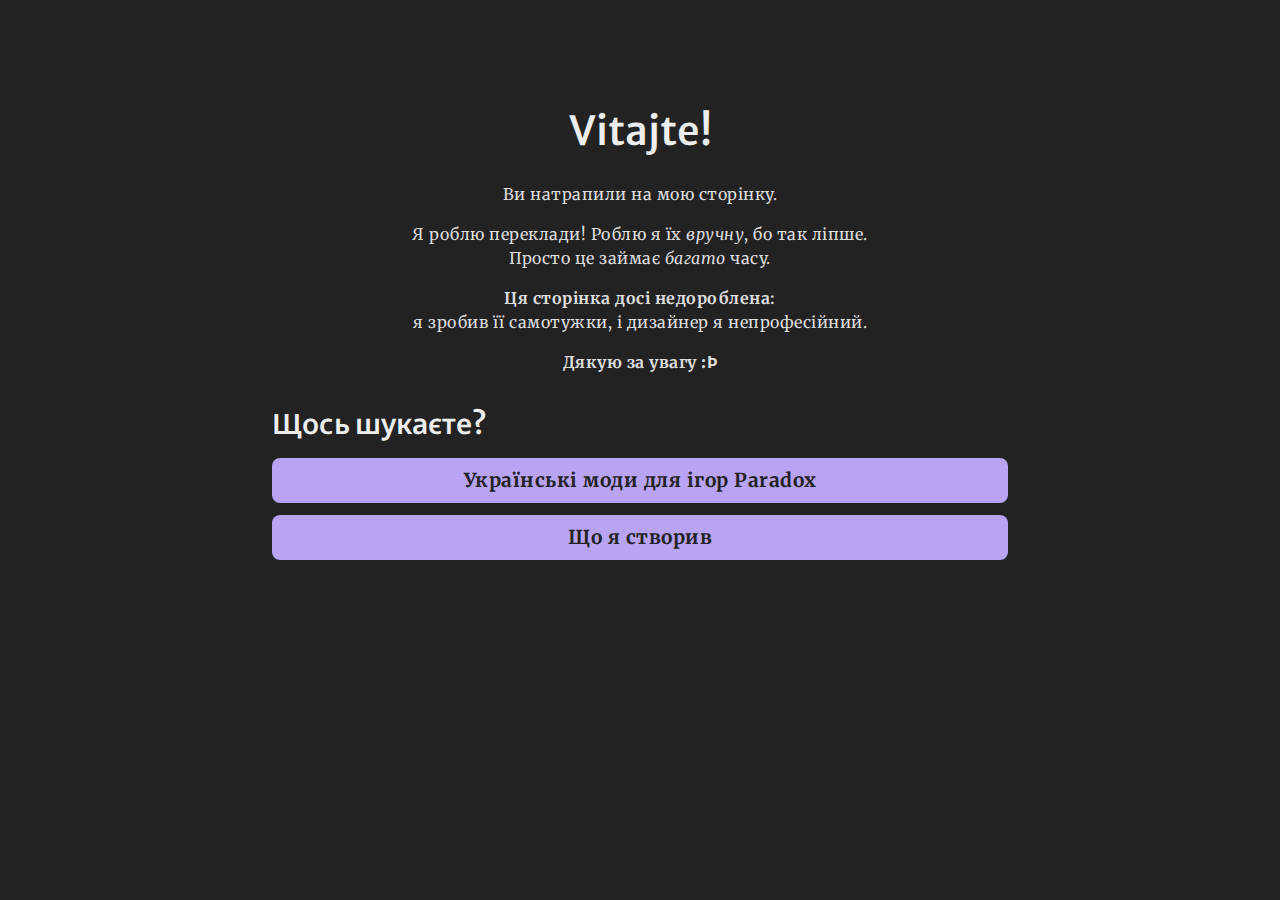
<file: index.html>
<!DOCTYPE html>
<html>
<head>
	<title>Головна сторінка :: letgal.github.io</title>
	<link rel="icon" type="image/x-icon" href="https://avatars.githubusercontent.com/u/121316813">
	<link rel="stylesheet" type="text/css" href="style.css">
	<link rel="stylesheet" type="text/css" href="index.css">
	<style type="text/css">
		:root { --header-bg: #111; }

		footer {
			position: absolute; left: 0;
			box-sizing: border-box;
			margin-block-start: 2rem;
			padding: 1rem 6rem;
			width: 100%;
			background: var(--header-bg);
		}
		footer dt {
			font-size: 0.75em; font-weight: bold;
			text-align: center; text-transform: uppercase;
		}
		footer dd {
			margin-inline: 0;
			color: var(--special2);
		}
		footer dd span, footer dd a { color: var(--special); }
		footer dd span { cursor: pointer !important; }
		footer dd span:hover { text-decoration: underline; }
		footer dd a { font-style: italic; }

		h2 { margin-block-start: 2rem; margin-block-end: 1rem; }
		h3 { margin-block-start: 1.5rem; margin-block-end: 0.75rem; }
		h4 { margin-block-start: 1rem; margin-block-end: 0.5rem; }
		h5 { margin-block-start: calc(1rem / 3 * 2); margin-block-end: calc(1rem / 3); }
		h4 + h5 { color: var(--special); font-style: italic; }

		.intro {
			margin-block: 1em;
			font-style: normal;
		}
	</style>
	<script type="text/javascript" src="shared.js"></script>
</head>
<body>
	<a id="logo" href="/"><img></a>
	<h1 lang="sk">Vitajte!</h1>
	<p class="intro">Ви натрапили на мою сторінку.</p>
	<p class="intro">Я роблю переклади! Роблю я їх <i>вручну</i>, бо так ліпше.<br>Просто це займає <i>багато</i> часу.</p>
	<p class="intro"><b>Ця сторінка досі недороблена:</b><br>я зробив її самотужки, і дизайнер я непрофесійний.</p>
	<p class="intro"><b>Дякую за увагу <span class="sans">&colon;&THORN;</span></b></p>
	<h2>Щось шукаєте?</h2>
	<a class="block" href="/ut.html">Українські моди для ігор Paradox</a>
	<a class="block" href="/creations.html">Що я створив</a>
</body>
</html>
</file>
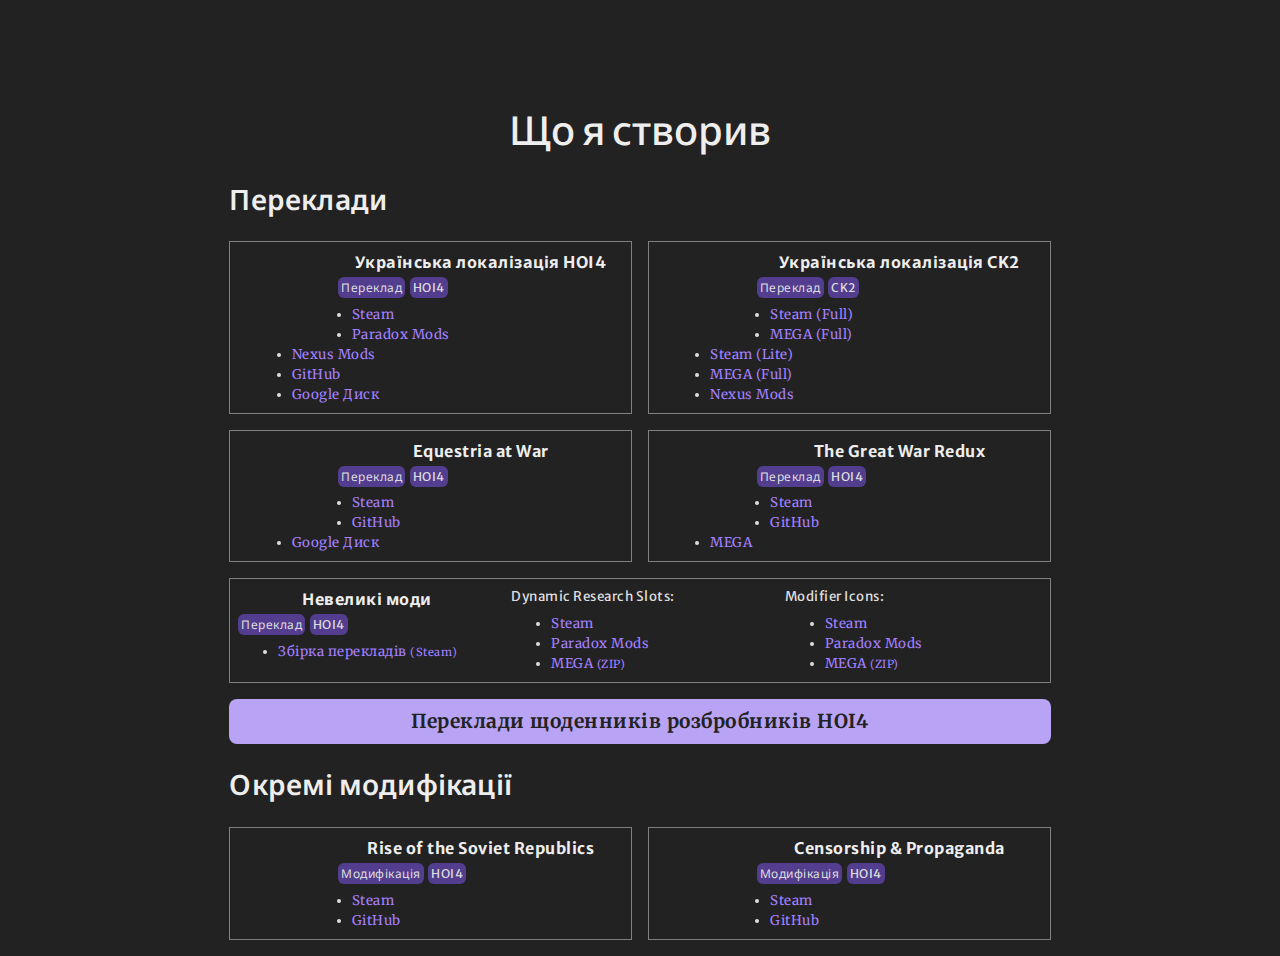
<file: creations.html>
<!DOCTYPE html>
<html>
<head>
	<meta charset="utf-8">
	<meta name="viewport" content="width=device-width, initial-scale=1">
	<title>Що я створив :: letgal.github.io</title>
	<link rel="icon" type="image/x-icon" href="https://avatars.githubusercontent.com/u/121316813">
	<link rel="stylesheet" type="text/css" href="style.css">
	<link rel="stylesheet" type="text/css" href="index.css">
	<style type="text/css">
		:root { --body-width: calc(100% / 1.5); }

		.container {
			display: grid; grid-template-columns: 1fr 1fr;
			gap: 1em;
		}
		.container p { font-family: var(--sans-serif); font-size: smaller; }
		.container ul { font-size: smaller; }

		.container > div { padding: 0.5em; border: 1px solid var(--special2); }
		.container > div h4 {
			margin: 0;
			text-align: center;
		}
		.container > div p { margin-block: 0.5em; }
		.container > div ul { margin-block-start: 0.5em; margin-block-end: 0; }
		.container > a { margin: 0; }

		.thumbnail::before {
			display: block;
			float: left;
			width: 100px; aspect-ratio: 1/1;
			margin: -0.5em; margin-right: 0.5em;
			background-size: contain; background-repeat: no-repeat;
		}
		.thumbnail ul { position: relative; left: 1em; }
		.category {
			padding: 0.25em;
			border-radius: 0.5em;
			background-color: var(--secondary);
			font-family: var(--sans-serif);
			font-size: 75%;
		}

		#hoi4-uk::before { content: ""; background-image: url("https://steamuserimages-a.akamaihd.net/ugc/63707821971450914/4741CDD77DEF659BB861D31C946CA03E62AB7419/"); }
		#ck2-uk::before { content: ""; background-image: url("https://steamuserimages-a.akamaihd.net/ugc/63708367289923886/318AF978F23D7E95A663AAD1E666521855D5EDED/"); }
		#hoi4-eaw-uk::before { content: ""; background-image: url("https://steamuserimages-a.akamaihd.net/ugc/63714075381741610/528380F393A5C2A27F559852140F410DE2D96C46/"); }
		#hoi4-tgwr-uk::before { content: ""; background-image: url("https://images.steamusercontent.com/ugc/2431467623661212907/D4E9EF0A0FF15730AD7608319EE1D9E38C3BDB8F/"); }
		/*#hoi4-rcw::before { content: ""; background-image: url(""); }*/
		#hoi4-srr::before { content: ""; background-image: url("https://images.steamusercontent.com/ugc/63715342993873572/73C9E4E9288E8847E284663C2087E1940C4D2F5D/"); }
		#hoi4-cap::before { content: ""; background-image: url("https://images.steamusercontent.com/ugc/63715342993872667/9457DB449A16C92E7D6C60703C9F247D9E64B889/"); }
		#hoi4-minor-uk { grid-column: 1 / span 2; columns: 3; }
	</style>
	<script type="text/javascript" src="shared.js"></script>
</head>
<body>
	<a id="logo" href="/" title="Повернутися на головну сторінку"><img></a>
	<h1>Що я створив</h1>
	<h2>Переклади</h2>
	<div class="container">
		<div id="hoi4-uk" class="thumbnail">
			<h4>Українська локалізація HOI4</h4>
			<span class="category">Переклад</span> <span class="category" title="Hearts of Iron IV">HOI4</span>
			<ul>
				<li><a href="https://steamcommunity.com/workshop/filedetails/?id=2706358548">Steam</a></li>
				<li><a href="https://mods.paradoxplaza.com/mods/38710/Any">Paradox Mods</a></li>
				<li><a href="https://www.nexusmods.com/heartsofironiv/mods/53">Nexus Mods</a></li>
				<li><a href="https://github.com/Letgal/hoi4_ukrainian_localization">GitHub</a></li>
				<li><a href="https://drive.google.com/file/d/1f8ypKACpJyX8s5L3B6GbOmew9BFKzO-z/view">Google Диск</a></li>
			</ul>
		</div>
		<div id="ck2-uk" class="thumbnail">
			<h4>Українська локалізація CK2</h4>
			<span class="category">Переклад</span> <span class="category" title="Crusader Kings II">CK2</span>
			<ul>
				<li><a href="https://steamcommunity.com/workshop/filedetails/?id=3343477113">Steam (Full)</a></li>
				<li><a href="https://mega.nz/folder/B6kHURSK#h-qbPrKXJd4AU_mgFnmGdg">MEGA (Full)</a></li>
				<li><a href="https://steamcommunity.com/workshop/filedetails/?id=3348154330">Steam (Lite)</a></li>
				<li><a href="https://mega.nz/folder/0701zLjJ#vaWCcvitbjupnjO_yTAKMA">MEGA (Full)</a></li>
				<li><a href="https://www.nexusmods.com/crusaderkings2/mods/115">Nexus Mods</a></li>
			</ul>
		</div>
		<div id="hoi4-eaw-uk" class="thumbnail">
			<h4>Equestria at War</h4>
			<span class="category">Переклад</span> <span class="category" title="Hearts of Iron IV">HOI4</span>
			<ul>
				<li><a href="https://steamcommunity.com/workshop/filedetails/?id=3176454246">Steam</a></li>
				<li><a href="https://github.com/Letgal/hoi4_ul-equestria_at_war">GitHub</a></li>
				<li><a href="https://drive.google.com/drive/folders/1NLaPzRGszZmv8u1Auz-RItKONAO9Avc5">Google Диск</a></li>
			</ul>
		</div>
		<div id="hoi4-tgwr-uk" class="thumbnail">
			<h4>The Great War Redux</h4>
			<span class="category">Переклад</span> <span class="category" title="Hearts of Iron IV">HOI4</span>
			<ul>
				<li><a href="https://steamcommunity.com/workshop/filedetails/?id=2880535545">Steam</a></li>
				<li><a href="https://github.com/Letgal/hoi4_ul-the_great_war_redux">GitHub</a></li>
				<li><a href="https://mega.nz/folder/0u9llKQC#6OeVWHhbzXvXrmV2YLmAaw">MEGA</a></li>
			</ul>
		</div>
		<div id="hoi4-minor-uk">
			<h4>Невеликі моди</h4>
			<span class="category">Переклад</span> <span class="category" title="Hearts of Iron IV">HOI4</span>
			<ul><li><a href="https://steamcommunity.com/workshop/filedetails/?id=3119420273">Збірка перекладів<small> (Steam)</small></a></li></ul>
			<p>Dynamic Research Slots:</p>
			<ul>
				<li><a href="https://steamcommunity.com/workshop/filedetails/?id=2908253265">Steam</a></li>
				<li><a href="https://mods.paradoxplaza.com/mods/55431/Any">Paradox Mods</a></li>
				<li><a href="https://mega.nz/file/l4BlXKID#5F9mTQPhCrJiOjjdV3gji6yRISJEFtqjwg5BOKbXTUY">MEGA<small> (ZIP)</small></a></li>
			</ul>
			<p>Modifier Icons:</p>
			<ul>
				<li><a href="https://steamcommunity.com/workshop/filedetails/?id=2912150988">Steam</a></li>
				<li><a href="https://mods.paradoxplaza.com/mods/55746/Any">Paradox Mods</a></li>
				<li><a href="https://mega.nz/file/YlgyDLgS#iYBjSz9ANYK7x03x13Mfwe5mauJJTjqa2OD5LLCm38U">MEGA<small> (ZIP)</small></a></li>
			</ul>
		</div>
		<!-- <div>
			<h4>Словацький переклад</h4>
			<span class="category">Переклад</span> <span class="category" title="Hearts of Iron IV">HOI4</span>
			<ul><li><a href="https://github.com/Letgal/hoi4_st">GitHub</a></li></ul>
		</div> -->
		<a class="block" href="https://drukarnia.com.ua/leton" target="_blank" style="grid-column: auto / span 2;">Переклади щоденників розбробників HOI4</a>
	</div>
	<h2>Окремі модифікації</h2>
	<div class="container">
		<!-- <div id="hoi4-rcw" class="thumbnail">
			<h4>Russian Civil War</h4>
			<ul><li><a href="https://github.com/Letgal/hoi4_rcw">GitHub</a></li></ul>
		</div> -->
		<div id="hoi4-srr" class="thumbnail">
			<h4>Rise of the Soviet Republics</h4>
			<span class="category">Модифікація</span> <span class="category" title="Hearts of Iron IV">HOI4</span>
			<ul>
				<li><a href="https://steamcommunity.com/workshop/filedetails/?id=3421563315">Steam</a></li>
				<li><a href="https://github.com/Letgal/hoi4_srr">GitHub</a></li>
			</ul>
		</div>
		<div id="hoi4-cap" class="thumbnail">
			<h4>Censorship&nbsp;&amp; Propaganda</h4>
			<span class="category">Модифікація</span> <span class="category" title="Hearts of Iron IV">HOI4</span>
			<ul>
				<li><a href="https://steamcommunity.com/workshop/filedetails/?id=3421563013">Steam</a></li>
				<li><a href="https://github.com/Letgal/hoi4_cap">GitHub</a></li>
			</ul>
		</div>
	</div>
</body>
</html>
</file>
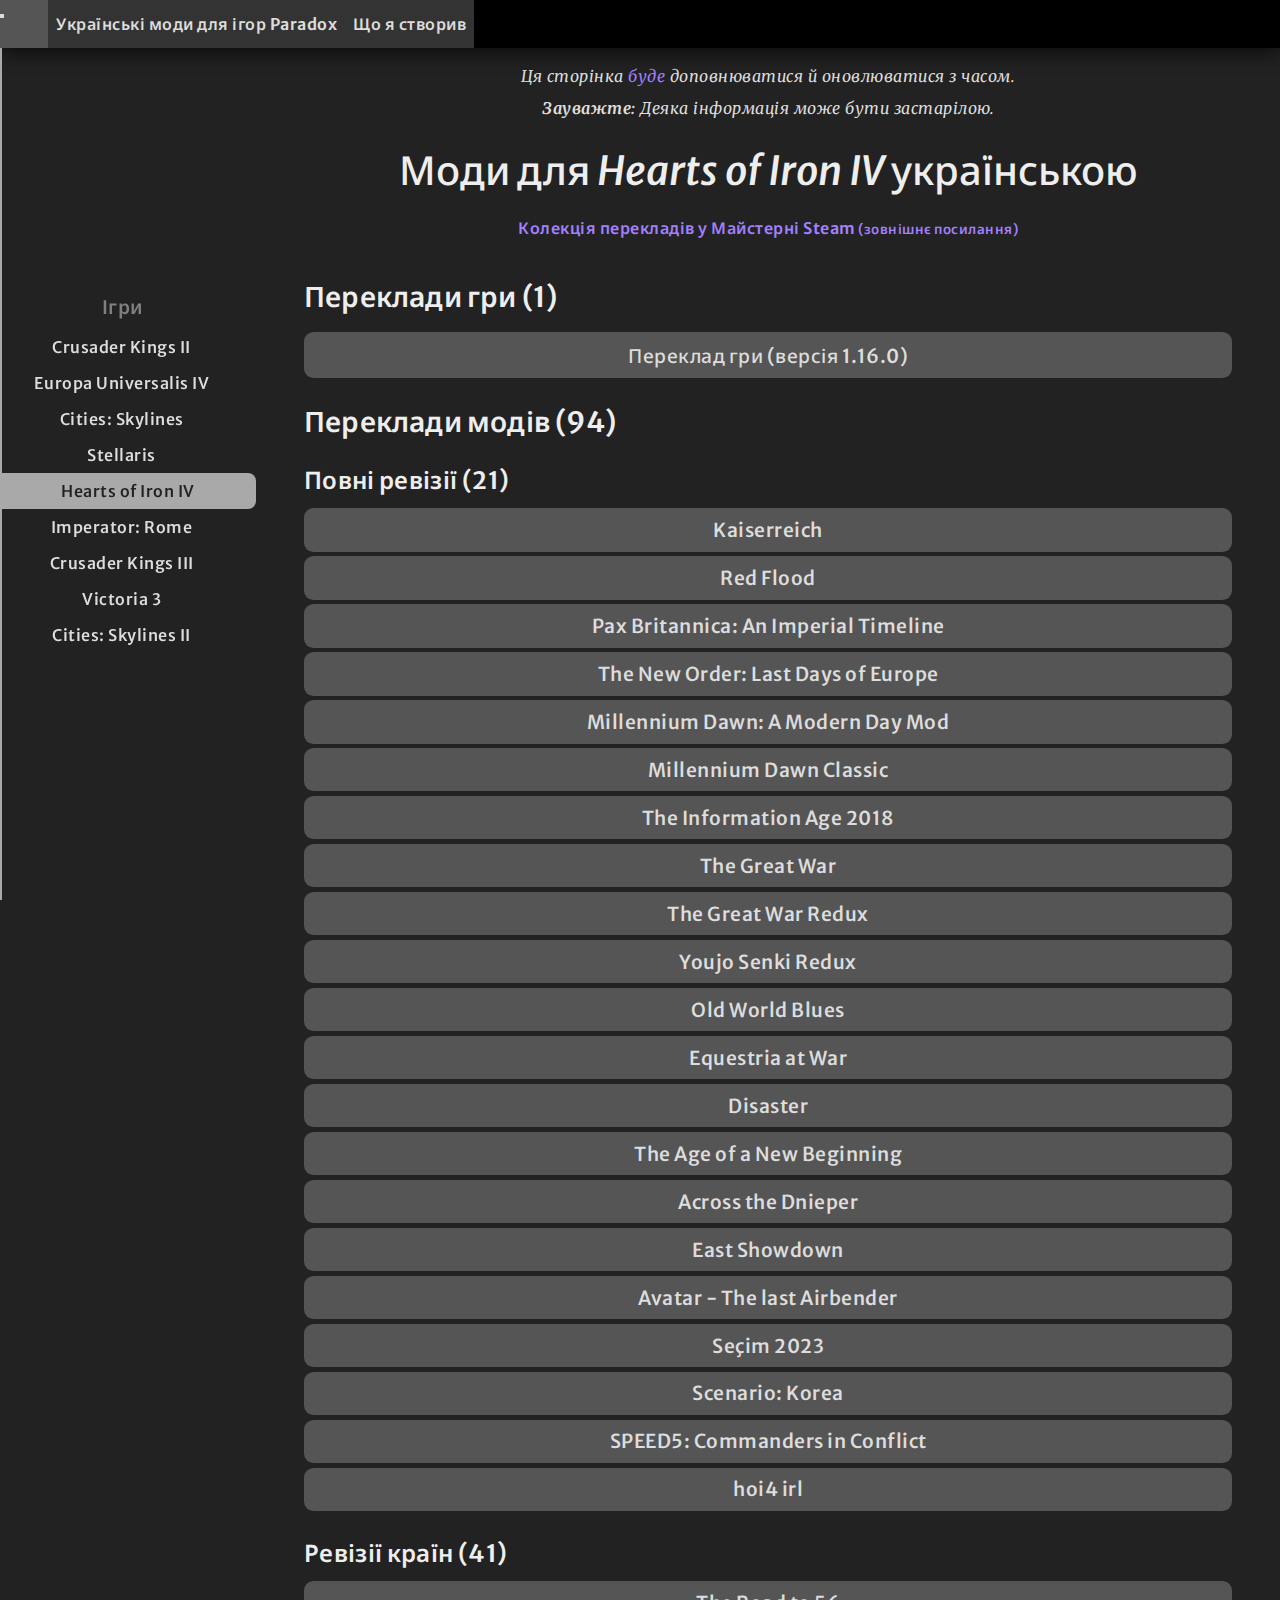
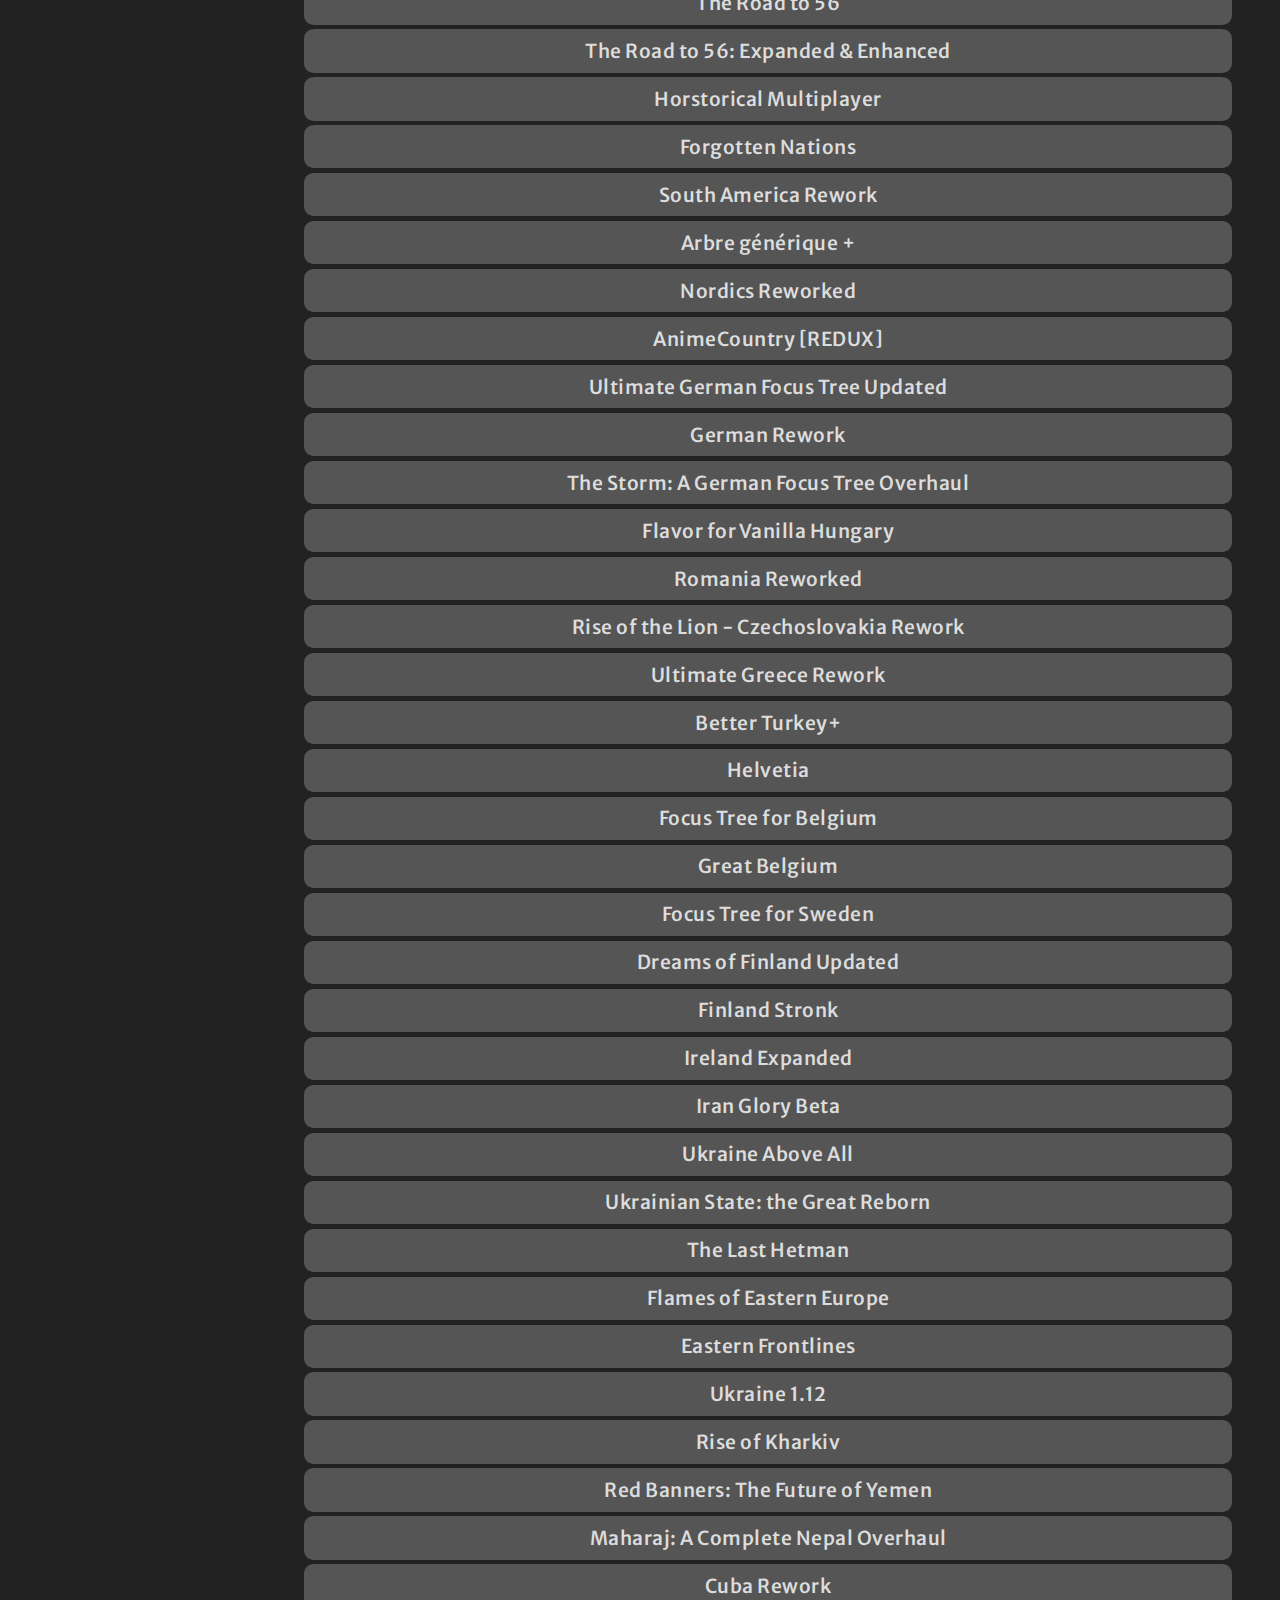
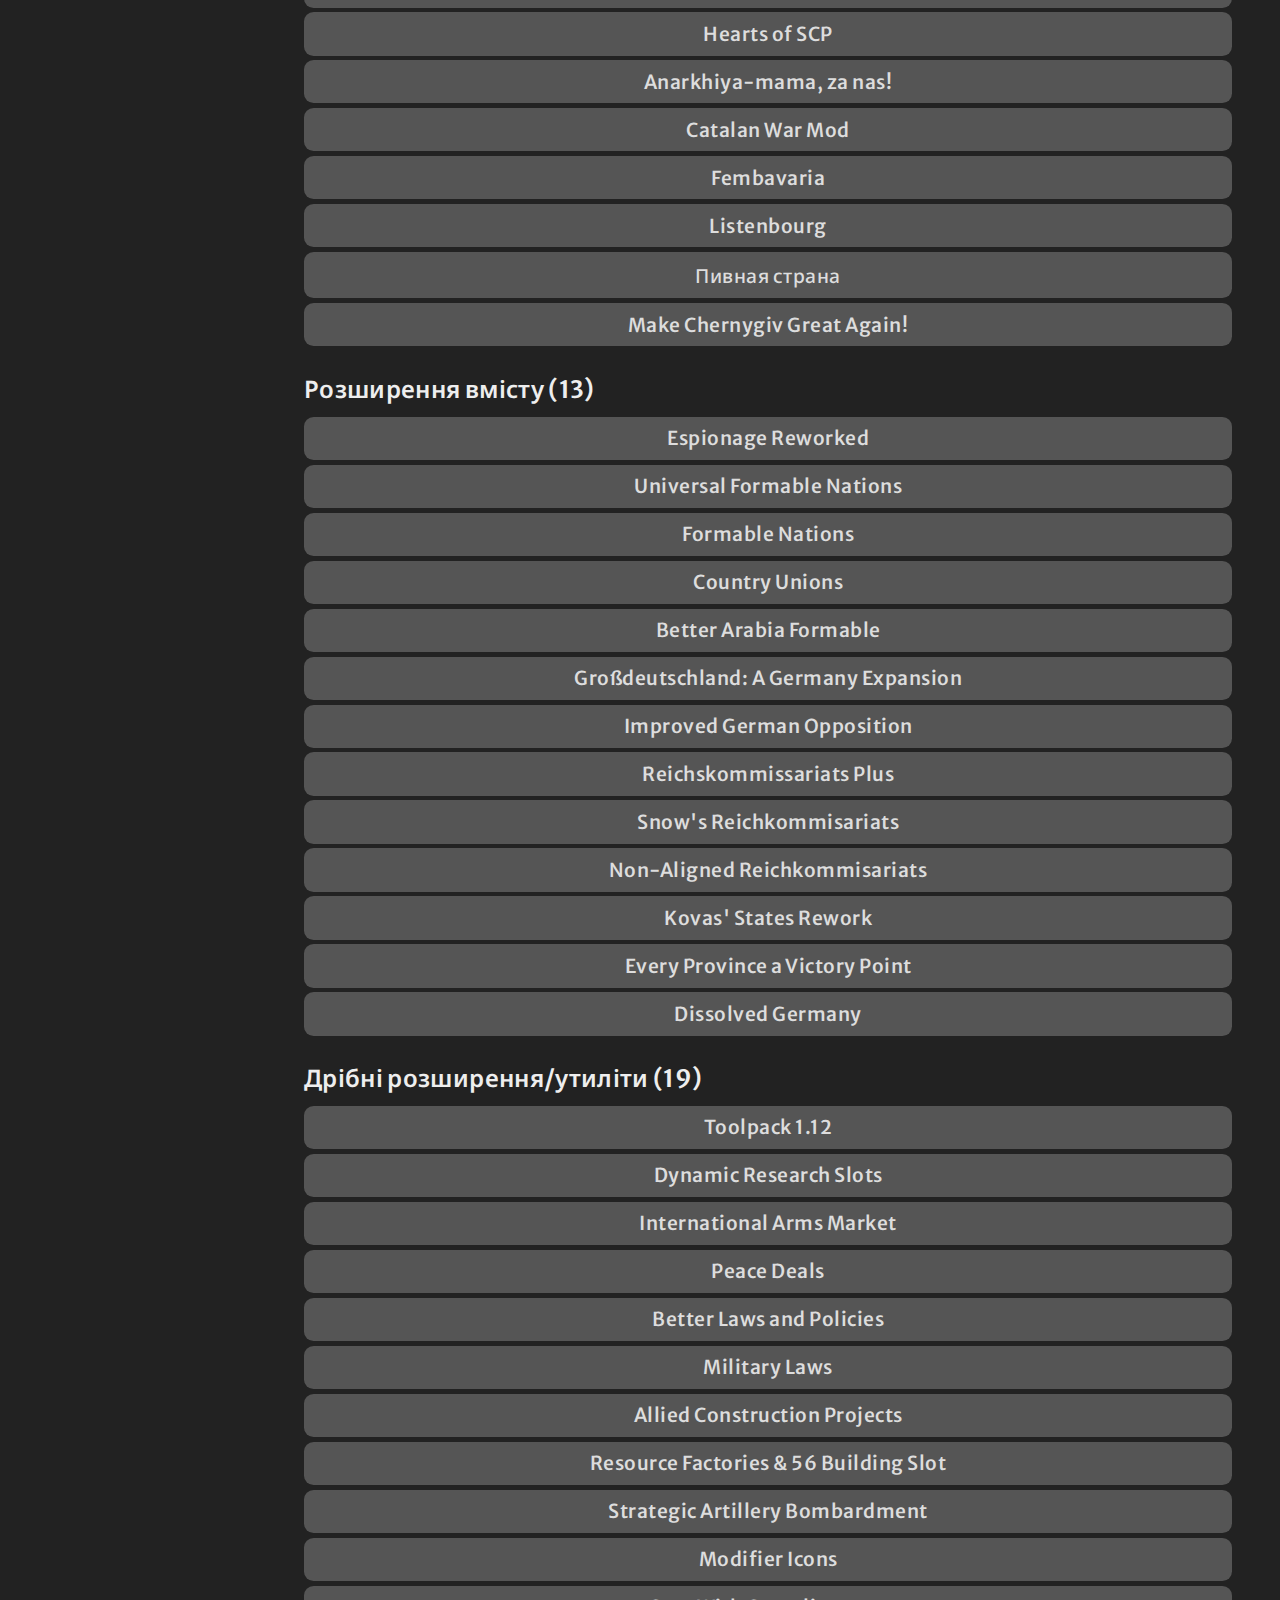
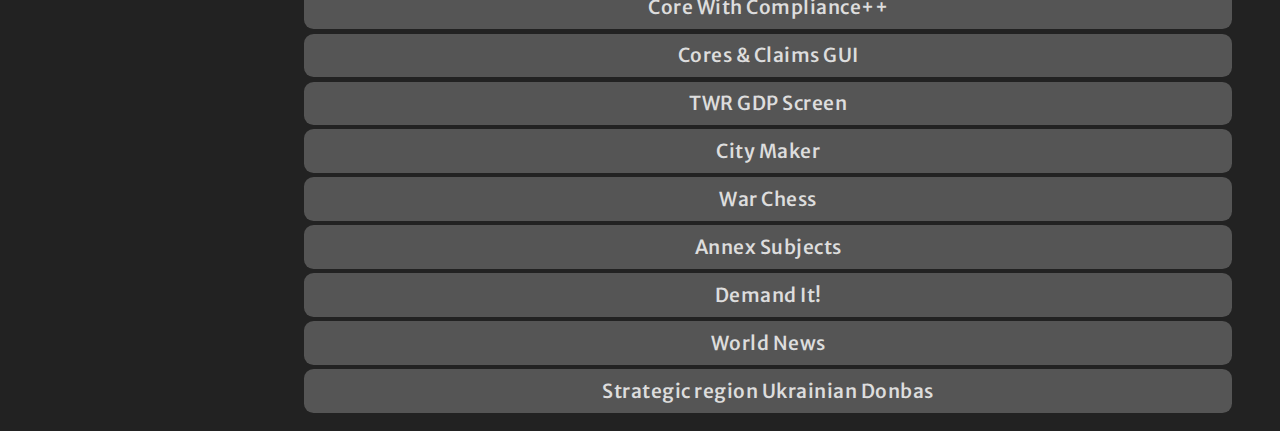
<file: ut.html>
<!DOCTYPE html>
<html>
<head>
	<title>Українські моди для ігор Paradox :: letgal.github.io</title>
	<link rel="icon" type="image/x-icon" href="https://avatars.githubusercontent.com/u/121316813">
	<link rel="stylesheet" type="text/css" href="style.css">
	<link rel="stylesheet" type="text/css" href="nav.css">
	<style>
		:root {
			--gold-color: darkgoldenrod;
			--gold-color-hover: goldenrod;
			--invalid: coral;
			--entry-thumbnail-height: 200px;
		}
		/*body {
			background-repeat: no-repeat;
			background-position: 0 9em;
			background-size: contain;
		}*/
		h2 { margin-block-end: 0.5em; }
		h3 { margin-block-end: calc(1em / 3); }

		p[title], span[title] { text-decoration: underline; cursor: help; }

		.game { display: none; }

		/* MOD LIST */
		button.mod {
			width: 100%;
			margin-block: 0.125em;
			padding: 0.5em 0;
			border-radius: 0.5em;
			text-align: center;
			font-family: var(--sans-serif);
			font-size: 1.2rem;
			font-weight: 500;
		}
		a.collection {
			position: relative; top: calc(-1em / 1.5);
			display: block;
			padding-block: calc(1em / 3);
			border-radius: 0.5em;
			text-align: center;
			font-family: var(--sans-serif);
			font-weight: 600;
			transition: .2s ease;
		}
		a.collection:hover {
			background-color: var(--secondary-active);
			color: var(--text-color);
		}
		a.collection::after {
			content: " (зовнішнє посилання)";
			font-size: smaller;
		}

		.gridlist { display: grid; gap: 0.5em; }
		.gridlist.col-2 { grid-template-columns: 1fr 1fr; }
		.gridlist.col-3 { grid-template-columns: 1fr 1fr 1fr; }
		.gridlist.col-4 { grid-template-columns: 1fr 1fr 1fr 1fr; }

		.mod.old { color: var(--invalid); }

		/* MODAL WINDOW & BG */
		#after {
			z-index: 2;
			display: none; opacity: 0;
			position: fixed; top: 0; bottom: 0; left: 0; right: 0;
			background: #0008;
			cursor: pointer;
			animation: fadeIn .5s ease forwards;
		}
		#mod-details {
			z-index: 2;
			display: none;
			position: fixed; top: var(--header-height); bottom: 0; left: 10%; right: 10%;
			padding: 1rem;
			background: linear-gradient(to bottom, #222, #111);
			overflow-x: hidden;
			box-shadow: 0 0 2rem black;
			animation: slideUp .5s ease forwards;
		}
		#close {
			float: right;
			box-sizing: content-box;
			height: calc(7em / 6); aspect-ratio: 1/1;
			padding: 0;
			border: 3px solid var(--primary);
			border-radius: 50%;
			background: transparent;
			color: var(--primary);
			font-size: x-large;
			font-family: var(--sans-serif);
			font-weight: bold;
			transition: .2s ease;
		}
		#close:hover {
			border-color: var(--primary-hover);
			color: var(--primary-hover);
		}
		#close:active {
			border-color: var(--primary-active);
			color: var(--primary-active);
		}

		/* MOD ENTRIES */
		#mod-details > h3 {
			margin-top: 0;
			text-align: center;
		}
		#mod-details > hr { margin-block: 1em; }

		.entry { min-height: calc(var(--entry-thumbnail-height) + 2px); }
		.entry .official {
			height: 1em;
			vertical-align: -7.5%;
			margin-right: 0.25em;
		}
		.entry .official[title] { cursor: help; }
		.entry > .thumb, .entry > div.noimage {
			float: left;
			height: var(--entry-thumbnail-height);
			margin-right: 1em;
			border: 1px solid #111;
			border-radius: 1em;
			box-shadow: 0 0.5em 0.5em black;
		}
		.entry > div.noimage { aspect-ratio: 1/1; background: #222; }
		.entry > p {
			color: var(--special);
		}
		.entry > p span, .entry > p i { color: var(--text-color); }
		.entry > p.authors span { font-weight: bold; font-style: italic; }
		.entry > p.authors span:first-of-type { font-size: larger; }

		.links-grid {
			display: grid;
			grid-template-columns: 1fr 1fr 1fr;
			gap: 0.5rem; column-gap: 1rem;
			margin-block: 0.5rem;
		}
		.links-grid > div {
			border: 1px solid var(--border);
			border-radius: 0.5em;
			background: var(--button-darker);
			color: var(--special);
			font-size: 0.8rem;
			overflow: hidden;
		}
		.links-grid > div h5 {
			margin: 0;
			padding-inline: 0.5em;
			background: linear-gradient(to right, var(--secondary), var(--secondary-hover));
			color: var(--text-color);
			font-size: 0.8rem;
		}
		.links-grid > div.steam h5 { background: linear-gradient(to right, #235, #457); }
		.links-grid > div.old h5 { background: linear-gradient(to right, #733, #955); }
		.links-grid > div p { margin: 0 0.5em; }
		.links-grid > div p i { color: var(--text-color); }
		.links-grid > div.old p.version i { color: var(--invalid); }
		.links-grid > div a {
			float: right;
			display: inline-block;
			margin: 0.25em;
			padding: 0.25em 0.5em;
			border-radius: 0.25em;
			background: var(--secondary);
			color: #DDD;
			font-size: 120%;
			transition: .2s ease;
		}
		.links-grid > div a:hover {
			background: var(--secondary-hover);
			text-decoration: none;
		}
		.links-grid > div a:last-of-type {
			background: var(--primary);
			color: black;
		}
		.links-grid > div a:last-of-type:hover { background: var(--primary-hover); }
		.more-info { font-size: smaller; font-weight: bold; }
		.more-info > a { cursor: pointer; }

		@keyframes fadeIn {
			from { opacity: 0; }
			to { opacity: 1; }
		}
		@keyframes slideUp {
			from { top: 100%; }
			to { top: var(--header-height); }
		}
	</style>
	<script type="text/javascript" src="shared.js"></script>
	<script type="text/javascript" src="ut-db.js"></script>
	<script type="text/javascript">
		let allGames = document.getElementsByClassName("game");
		let gameTitle;

		function switchGame(game) {
			for (i = 0; i < allGames.length; i++) { allGames[i].style.display = null; }
			document.getElementById(game).style.display = "block";

			switch(game) {
				case "ck2": gameTitle = "Crusader Kings II"; break;
				case "eu4": gameTitle = "Europa Universalis IV"; break;
				case "cs": gameTitle = "Cities: Skylines"; break;
				case "stel": gameTitle = "Stellaris"; break;
				case "hoi4": gameTitle = "Hearts of Iron IV"; break;
				case "ir": gameTitle = "Imperator: Rome"; break;
				case "ck3": gameTitle = "Crusader Kings III"; break;
				case "v3": gameTitle = "Victoria 3"; break;
				case "cs2": gameTitle = "Cities: Skylines II"; break;
				default: gameTitle = "ігор Paradox";
			}
			document.getElementById("title").innerHTML = gameTitle;
		}

		const shortMonth = ["січ", "лют", "бер", "квіт", "трав", "черв", "лип", "серп", "вер", "жовт", "лист", "груд"];
		function formatDate(x) {
			const trueDate = new Date(x);
			return trueDate.getDate() + "&nbsp;" + shortMonth[trueDate.getMonth()] + ". " + trueDate.getFullYear();
		}
	</script>
	<script type="text/javascript">
		function createSimpleModListForHoi4() {
			document.getElementById("hoi4").innerHTML += "<h2>Переклади модів (" + (databaseHoi4.length - 1) + ")</h2>";
			for (i = 1; i < databaseHoi4.length; i++) {
				const button = document.createElement("button");
					button.className = "mod cat" + databaseHoi4[i].category;
					button.setAttribute("onclick", "openModDetails(databaseHoi4, " + i + ")");
					// if (databaseHoi4[i].official) { button.innerHTML += "<img src='gfx/official-mark.svg' title='Офіційний переклад'>"; }
					button.innerHTML += databaseHoi4[i].mod;
					// if (databaseHoi4[i].entries.length > 1) { button.innerHTML += " (" + databaseHoi4[i].entries.length + ")"; }
				document.getElementById("hoi4").appendChild(button);
			}
		}

		function createFormattedModListForHoi4() {
			createSimpleModListForHoi4();

			const firstTotal = document.querySelector(".cat1");
			const firstOverhaul = document.querySelector(".cat2");
			const firstExpansion = document.querySelector(".cat3");
			const firstUtility = document.querySelector(".cat4");

			const hoi4AllTotal = document.querySelectorAll("#hoi4 .cat1");
			const hoi4AllOverhaul = document.querySelectorAll("#hoi4 .cat2");
			const hoi4AllExpansion = document.querySelectorAll("#hoi4 .cat3");
			const hoi4AllUtility = document.querySelectorAll("#hoi4 .cat4");

			const headingTotal = document.createElement("h3");
			headingTotal.innerHTML = "Повні ревізії (" + hoi4AllTotal.length + ")";
			document.getElementById("hoi4").insertBefore(headingTotal, firstTotal);

			const headingOverhaul = document.createElement("h3");
			headingOverhaul.innerHTML = "Ревізії країн (" + hoi4AllOverhaul.length + ")";
			document.getElementById("hoi4").insertBefore(headingOverhaul, firstOverhaul);

			const headingExpansion = document.createElement("h3");
			headingExpansion.innerHTML = "Розширення вмісту (" + hoi4AllExpansion.length + ")";
			document.getElementById("hoi4").insertBefore(headingExpansion, firstExpansion);

			const headingUtility = document.createElement("h3");
			headingUtility.innerHTML = "Дрібні розширення/утиліти (" + hoi4AllUtility.length + ")";
			document.getElementById("hoi4").insertBefore(headingUtility, firstUtility);
		}
	</script>
	<script type="text/javascript">
		function openModDetails(database, i) {
			document.getElementById("after").style.display = "block";
			document.getElementById("mod-details").style.display = "block";

			const modal = document.getElementById("mod-details");

			const modTitle = document.createElement("h3");
				modTitle.innerHTML += database[i].mod;
			modal.appendChild(modTitle);
			for (j = 0; j < database[i].entries.length; j++) {
				if (j > 0) { modal.innerHTML += "<hr>"; }
				const entry = document.createElement("div");
					entry.className = "entry";
					if (database[i].entries[j].image) { entry.innerHTML += "<img class='thumb' src='https://steamuserimages-a.akamaihd.net/ugc/" + database[i].entries[j].image + "/'>"; }
					else { entry.innerHTML += "<div class='noimage'></div>"; }
					const modAuthors = document.createElement("p");
						modAuthors.className = "authors";
						if (database[i].official) { modAuthors.innerHTML += "<img class='official' src='gfx/official-mark.svg' title='Офіційний переклад'>"; }
						modAuthors.innerHTML += "Автор(и): "
						for (k = 0; k < database[i].entries[j].authors.length; k++) {
							modAuthors.innerHTML += "<span>" + database[i].entries[j].authors[k] + "</span>";
							if (k < (database[i].entries[j].authors.length - 1)) { modAuthors.innerHTML += ", "; }
						}
						if (database[i].entries[j].note) { modAuthors.innerHTML += " " + database[i].entries[j].note; }
					entry.appendChild(modAuthors);
					const linksList = document.createElement("div");
						linksList.className = "links-grid";
						for (k = 0; k < database[i].entries[j].links.length; k++) {
							const linkContainer = document.createElement("div");
								if (database[i].entries[j].links[k].type == "Steam") { linkContainer.classList.add("steam"); }
								if (database[i].entries[j].links[k].old) { linkContainer.classList.add("old"); }
								linkContainer.innerHTML += "<h5>" + database[i].entries[j].links[k].type + "</h5>"
								if (database[i].entries[j].links[k].linkOriginal) { linkContainer.innerHTML += "<a href='" + database[i].entries[j].links[k].linkOriginal + "' target='_blank' title='Перейти на сторінку ориґіналу'>&raquo;</a>"; }
								linkContainer.innerHTML += "<a href='" + database[i].entries[j].links[k].link + "' target='_blank' title='Перейти на сторінку перекладу'>&raquo;</a>";
								if (database[i].entries[j].links[k].lang) { linkContainer.innerHTML += "<p>Мова гри: <i>" + database[i].entries[j].links[k].lang + "</i></p>"; }
								if (database[i].entries[j].links[k].version) { linkContainer.innerHTML += "<p class='version'>Підтрим. версія: <i>" + database[i].entries[j].links[k].version + "</i></p>"; }
								if (database[i].entries[j].links[k].lastUpdate) { linkContainer.innerHTML += "<p>Оновлено <i>" + formatDate(database[i].entries[j].links[k].lastUpdate) + "</i></p>"; }
							linksList.appendChild(linkContainer);
						}
					entry.appendChild(linksList);
					if (database[i].entries[j].more) { entry.innerHTML += database[i].entries[j].more; }
				modal.appendChild(entry);
			}
		}

		function closeModDetails() {
			document.getElementById("after").style.display = "";
			document.getElementById("mod-details").style.display = "";

			document.getElementById("mod-details").innerHTML = "<button id='close' onclick='closeModDetails();'>&times;</button>";
		}
	</script>
</head>
<body onload="generateLinks('header'); createFormattedModListForHoi4(); document.getElementById('ck2-radio').click(); document.getElementById('hoi4-radio').click();">
	<header></header>
	<nav>
		<h2>Ігри</h2>
		<input type="radio" name="game" id="ck2-radio" onchange="switchGame('ck2')"><label for="ck2-radio">Crusader Kings II</label>
		<input type="radio" name="game" id="eu4-radio" onchange="switchGame('eu4')"><label for="eu4-radio">Europa Universalis IV</label>
		<input type="radio" name="game" id="cs-radio" onchange="switchGame('cs')"><label for="cs-radio">Cities: Skylines</label>
		<input type="radio" name="game" id="stel-radio" onchange="switchGame('stel')"><label for="stel-radio">Stellaris</label>
		<input type="radio" name="game" id="hoi4-radio" onchange="switchGame('hoi4')"><label for="hoi4-radio">Hearts of Iron IV</label>
		<input type="radio" name="game" id="ir-radio" onchange="switchGame('ir')"><label for="ir-radio">Imperator: Rome</label>
		<input type="radio" name="game" id="ck3-radio" onchange="switchGame('ck3')"><label for="ck3-radio">Crusader Kings III</label>
		<input type="radio" name="game" id="v3-radio" onchange="switchGame('v3')"><label for="v3-radio">Victoria 3</label>
		<input type="radio" name="game" id="cs2-radio" onchange="switchGame('cs2')"><label for="cs2-radio">Cities: Skylines II</label>
	</nav>

	<p class="intro">Ця сторінка <abbr style="font-style: italic;" title="(якщо автор не лінуватиметься)">буде</abbr> доповнюватися й оновлюватися з часом.</p>
	<p class="intro"><b>Зауважте:</b> Деяка інформація може бути застарілою.</p>
	<h1>Моди для <i id="title"></i> українською</h1>

	<!-- CRUSADER KINGS II -->
	<div id="ck2" class="game"><button class="mod" onclick="openModDetails(databaseCk2, 0);">Переклад гри (версія 3.3.5.1)</button></div>

	<!-- EUROPA UNIVERSALIS IV -->
	<div id="eu4" class="game"><button class="mod" onclick="openModDetails(databaseEu4, 0);">Переклад гри (версія 1.37.5)</button></div>

	<!-- CITIES: SKYLINES -->
	<div id="cs" class="game">
		<h2>Переклади гри (2)</h2>
		<div class="gridlist col-2">
			<button class="mod" onclick="openModDetails(databaseCs, 0);">Від <i>Kemza</i> та <i>Vasenka88</i></button>
			<button class="mod" onclick="openModDetails(databaseCs, 1);"><i>Crowdin</i></button>
		</div>

		<h2>Переклади модів (2)</h2>
		<div class="gridlist col-2">
			<button class="mod" onclick="openModDetails(databaseCs, 2);">No Problem Notifications</button>
			<button class="mod" onclick="openModDetails(databaseCs, 3);">Move It!</button>
		</div>
	</div>

	<!-- STELLARIS -->
	<div id="stel" class="game">
		<h2>Переклади гри (3)</h2>
		<div class="gridlist col-3">
			<button class="mod" onclick="openModDetails(databaseStel, 0);"><span title="Оновлено для версії 3.14">Версія 3.14</span></button>
			<button class="mod old" onclick="openModDetails(databaseStel, 1);"><span title="Оновлено для версії 3.11">Версія 3.11</span></button>
			<button class="mod old" onclick="openModDetails(databaseStel, 2);"><span title="Оновлено для версії 3.8.4">Версія 3.8.4</span></button>
		</div>

		<h2>Переклади модів (1)</h2>
		<!-- <button class="mod" onclick="openModDetails(databaseStel, 3);">Superstates - Imperium Alternatives</button> -->
		<!-- <button class="mod" onclick="openModDetails(databaseStel, 4);">Gigastructural Engineering &amp; More</button> -->
		<!-- <button class="mod" onclick="openModDetails(databaseStel, 5);">Hypothetical Stars</button> -->
		<button class="mod" onclick="openModDetails(databaseStel, 3);">Detailed Tech Tooltips Reloaded</button>
	</div>

	<!-- HEARTS OF IRON IV -->
	<div id="hoi4" class="game">
		<a class="collection" href="https://steamcommunity.com/workshop/filedetails/?id=2732054856" target="_blank">Колекція перекладів у Майстерні Steam</a>
		<h2>Переклади гри (1)</h2>
		<button class="mod" onclick="openModDetails(databaseHoi4, 0);">Переклад гри (версія 1.16.0)</button>
	</div>

	<!-- IMPERATOR: ROME -->
	<div id="ir" class="game"><button class="mod" onclick="openModDetails(databaseIr, 0);">Переклад гри</button></div>

	<!-- CRUSADER KINGS III -->
	<div id="ck3" class="game">
		<!-- <a class="collection" href="https://steamcommunity.com/workshop/filedetails/?id=2945041310" target="_blank">Колекція перекладів у Майстерні Steam</a> -->
		<div class="gridlist col-2">
			<button class="mod" onclick="openModDetails(databaseCk3, 0);">Від <i>KYR_MAN</i> і спільноти</button>
			<button class="mod" onclick="openModDetails(databaseCk3, 1);">Від <i>Doffi</i></button>
		</div>
	</div>

	<!-- VICTORIA 3 -->
	<div id="v3" class="game">
		<a class="collection" href="https://steamcommunity.com/workshop/filedetails/?id=2972290673" target="_blank">Колекція перекладів у Майстерні Steam</a>
		<h2>Переклади гри (1)</h2>
		<button class="mod" onclick="openModDetails(databaseV3, 0);"><span title="Оновлено для версії 1.8.6">1.8.6</span></button>
		<!-- <button class="mod" onclick="openModDetails(databaseV3, 1);"><span title="Оновлено для версії 1.5.12">1.5.12</span></button> -->

		<h2>Переклади модів (5)</h2>
		<button class="mod" onclick="openModDetails(databaseV3, 2);">Divergences</button>
		<button class="mod" onclick="openModDetails(databaseV3, 3);">Null &amp; Void</button>
		<button class="mod" onclick="openModDetails(databaseV3, 4);">Better Politics Mod</button>
		<button class="mod" onclick="openModDetails(databaseV3, 5);">Seeds of Change: Agriculture Overhaul</button>
		<button class="mod" onclick="openModDetails(databaseV3, 6);">Prostitution &amp; Brothels</button>
	</div>

	<!-- CITIES: SKYLINES II -->
	<div id="cs2" class="game"><button class="mod" onclick="openModDetails(databaseCs2, 0);">Переклад гри (версія 1.12.1a)</button></div>

	<div id="after" onclick="closeModDetails();"></div>
	<div id="mod-details"><button id='close' onclick='closeModDetails();'>&times;</button></div>
</body>
</html>
</file>
<file: style.css>
@import url("https://fonts.googleapis.com/css2?family=Merriweather:ital,wght@0,400;0,700;1,400;1,700&display=swap");
@import url("https://fonts.googleapis.com/css2?family=Merriweather+Sans:ital,wght@0,400;0,500;0,600;0,700;1,400;1,500;1,600;1,700&display=swap");
@import url("https://fonts.googleapis.com/css2?family=Noto+Sans:ital,wght@0,400;0,500;0,600;0,700;1,400;1,500;1,600;1,700&display=swap");

:root {
	color-scheme: dark;
	line-height: 1.5; letter-spacing: 0.5px;
	background: var(--root-color);
	color: var(--text-color);
	font-family: var(--serif);

	--root-color: #222;
	--border: darkgrey;
	--text-color: #DDD;
	--link-color: var(--accent);
	--link-color-hover: var(--accent-hover);
	--heading-color: #EEE;
	--special: silver;
	--special2: grey;
	--header-bg: #000;
	--primary: hsl(256deg 80% 80%);
	--primary-hover: hsl(256deg 80% 90%);
	--primary-active: hsl(256deg 80% 70%);
	--secondary: hsl(256deg 40% 40%);
	--secondary-hover: hsl(256deg 40% 50%);
	--secondary-active: hsl(256deg 40% 30%);
	--accent: hsl(256deg 100% 75%);
	--accent-hover: hsl(256deg 100% 85%);
	--button: #555;
	--button-light: #666;
	--button-dark: #333;
	--button-darker: #222;

	--body-width: 100%;
	--header-height: 3rem;
	--nav-height: calc(2em + 4px);
	--collective-height: var(--header-height);

	--serif: "Merriweather", serif;
	--sans-serif: "Merriweather Sans", "Noto Sans", sans-serif;
	--monospace: "Consolas", monospace;

	--logo-url: url("https://avatars.githubusercontent.com/u/121316813");
}
::selection { background: darkolivegreen; color: white; }

body {
	position: absolute; top: var(--collective-height);
	margin: 0 calc((100% - var(--body-width)) / 2);
	padding: 1rem;
	box-sizing: border-box;
	width: var(--body-width); min-height: calc(100vh - var(--collective-height));
}

a { color: var(--link-color); text-decoration: none; }
a:hover { color: var(--link-color-hover); }
abbr[title], dfn[title] {
	color: var(--accent);
	font-style: normal;
	text-decoration: none /*underline solid*/;
	cursor: help;
}
code { font-weight: normal; font-family: var(--monospace); }
button {
	padding: 0.5em 1em;
	border: none;
	background: var(--button);
	color: var(--text-color);
	letter-spacing: 0.5px;
	font-family: var(--serif);
	transition: .2s ease;
}
button:not(.noclick) { cursor: pointer; }
button:not(.noclick):hover { background: var(--button-light); }
button:not(.noclick):active { background: var(--button-dark); }
h1, h2, h3, h4, h5, h6 {
	color: var(--heading-color);
	font-family: var(--sans-serif);
}
h1 {
	line-height: 1.2; letter-spacing: 0;
	font-size: 2.5rem;
	font-weight: 500;
	text-align: center;
}
h2 {
	line-height: 1.3; letter-spacing: 0.2px;
	font-size: 1.75rem;
	font-weight: 600;
}
h3 {
	line-height: 1.4; letter-spacing: 0.35px;
	font-size: 1.5rem;
	font-weight: 600;
}
table { border-spacing: 0; }
table, th, td { border: 1px solid var(--border); }
hr {
	height: 2px;
	border: none;
	background: linear-gradient(to right, transparent, var(--special), transparent);
}

header {
	z-index: 1;
	position: fixed; left: 0;
	top: 0;
	box-sizing: border-box;
	width: 100%; height: var(--header-height);
	box-shadow: 0 0 24px black;
	background: var(--header-bg);
	user-select: none;
}
header > * { font-size: 1rem; }
header > a, header > button {
	display: inline-block;
	box-sizing: border-box;
	height: var(--header-height);
	padding: calc((var(--header-height) - 1.5rem) / 2) 0.5em;
	background: var(--button-dark);
	vertical-align: top;
	font-family: var(--sans-serif);
	font-weight: 600;
	transition: .2s ease;
}
header > a:hover, header > button:hover { background: var(--button); }
header > a:active, header > button:active { background: var(--button-darker); }
header > a { color: var(--text-color); }
header > a:hover { color: var(--text-color); }
header > #logo {
	padding: 0;
	aspect-ratio: 1/1;
}
header > #logo img {
	content: var(--logo-url); transition: .2s ease;
	box-sizing: border-box;
	width: 100%;
	border: 2px solid var(--border);
	/*border-radius: 50%;
	animation: rotation 30s infinite linear;*/
}
header > #logo:hover img { filter: brightness(130%); }
header > #logo:active img { filter: brightness(70%); }
header > .align {
	display: inline-block;
	padding-block: calc((var(--header-height) - 1.5rem) / 2);
}
header > .right { float: right; }

h1 + p { text-align: center; }

.hidden { display: none; }
.noselect { user-select: none; }
.sans { font-family: var(--sans-serif); }
.serif { font-family: var(--serif); }
.intro {
	margin-block: 0.5rem;
	text-align: center;
	font-style: italic;
}
.intro:first-of-type { margin-block-start: 0; }

.primary { background: var(--primary); color: #222 !important; }
.primary:hover { background: var(--primary-hover) !important; }
.primary:active { background: var(--primary-active) !important; }
.secondary { background: var(--secondary); }
.secondary:hover { background: var(--secondary-hover) !important; }
.secondary:active { background: var(--secondary-active) !important; }

/* ANIMATION KEYFRAMES */
@keyframes rotation {
	from { rotate: 0deg; }
	to { rotate: 360deg; }
}
@keyframes rotation-alt {
	0% { rotate: 0deg; }
	8% { rotate: 0deg; }
	8.3333% { rotate: 30deg; }
	16.3333% { rotate: 30deg; }
	16.6667% { rotate: 60deg; }
	24.6667% { rotate: 60deg; }
	25% { rotate: 90deg; }
	33% { rotate: 90deg; }
	33.3333% { rotate: 120deg; }
	41.3333% { rotate: 120deg; }
	41.6667% { rotate: 150deg; }
	49.6667% { rotate: 150deg; }
	50% { rotate: 180deg; }
	58% { rotate: 180deg; }
	58.3333% { rotate: 210deg; }
	66.3333% { rotate: 210deg; }
	66.6667% { rotate: 240deg; }
	74.6667% { rotate: 240deg; }
	75% { rotate: 270deg; }
	83% { rotate: 270deg; }
	83.3333% { rotate: 300deg; }
	91.3333% { rotate: 300deg; }
	91.6667% { rotate: 330deg; }
	99.6667% { rotate: 330deg; }
	100% { rotate: 360deg; }
}
</file>
<file: index.css>
:root {
	--body-width: 60%;
	--collective-height: 0em;
}

body { padding-top: 5em; }
a.block, button.block, #logo {
	display: block;
	box-sizing: border-box;
	text-align: center;
	font-size: 1.2em; font-weight: bold;
	color: var(--text-color);
	transition: .2s ease;
}
a.block, button.block {
	width: 100%;
	margin-block: 0.75rem;
	padding: 0.5rem;
	border-radius: 0.5rem;
}
a.block { background: var(--primary); color: #222; }
a.block:hover { background: var(--primary-hover); text-decoration: none; }
a.block:active { background: var(--primary-active); }

#logo {
	position: absolute; top: 0; left: 50%;
	translate: -50% -50%;
	width: 10rem; height: 10rem;
	border-radius: 50%;
}
#logo img {
	content: var(--logo-url);
	box-sizing: border-box;
	width: 100%;
	border: 4px solid var(--special);
	border-radius: 50%;
	transition: .2s ease;
	animation: rotation 30s infinite linear;
}
#logo:hover img { filter: brightness(120%); }
#logo:active img { filter: brightness(80%); }
</file>
<file: nav.css>
:root { --body-width: 75%; }

body { margin: 0 2.5% 0 calc(100% - var(--body-width) - 2.5%); }

nav {
	z-index: 1;
	display: flex; flex-direction: column; justify-content: center;
	position: fixed; top: var(--header-height); bottom: 0; left: 0;
	box-sizing: border-box;
	width: 20%;
	border-left: 2px solid var(--border);
	overflow: hidden;
	user-select: none;
}
nav > h2 {
	margin-block: 0 0.5em;
	padding-right: 5%;
	color: var(--special2);
	font-size: 1.2rem;
	text-align: center;
}
nav input[type=radio]:not([name=filter]) { display: none; }
nav input[type=radio] + label {
	display: inline-block;
	box-sizing: border-box;
	width: 95%;
	padding: 0.25em;
	border: 2px solid transparent; border-left: none;
	border-start-end-radius: 0.5em; border-end-end-radius: 0.5em;
	font-family: var(--sans-serif);
	font-weight: 500;
	text-align: center;
	transition: .2s ease;
	cursor: pointer;
}
nav input[type=radio] + label:hover {
	width: 100%;
	background: var(--button-dark);
}
nav input[type=radio]:checked + label {
	width: 100%;
	color: #222;
	background: var(--border);
	cursor: default;
}
</file>
